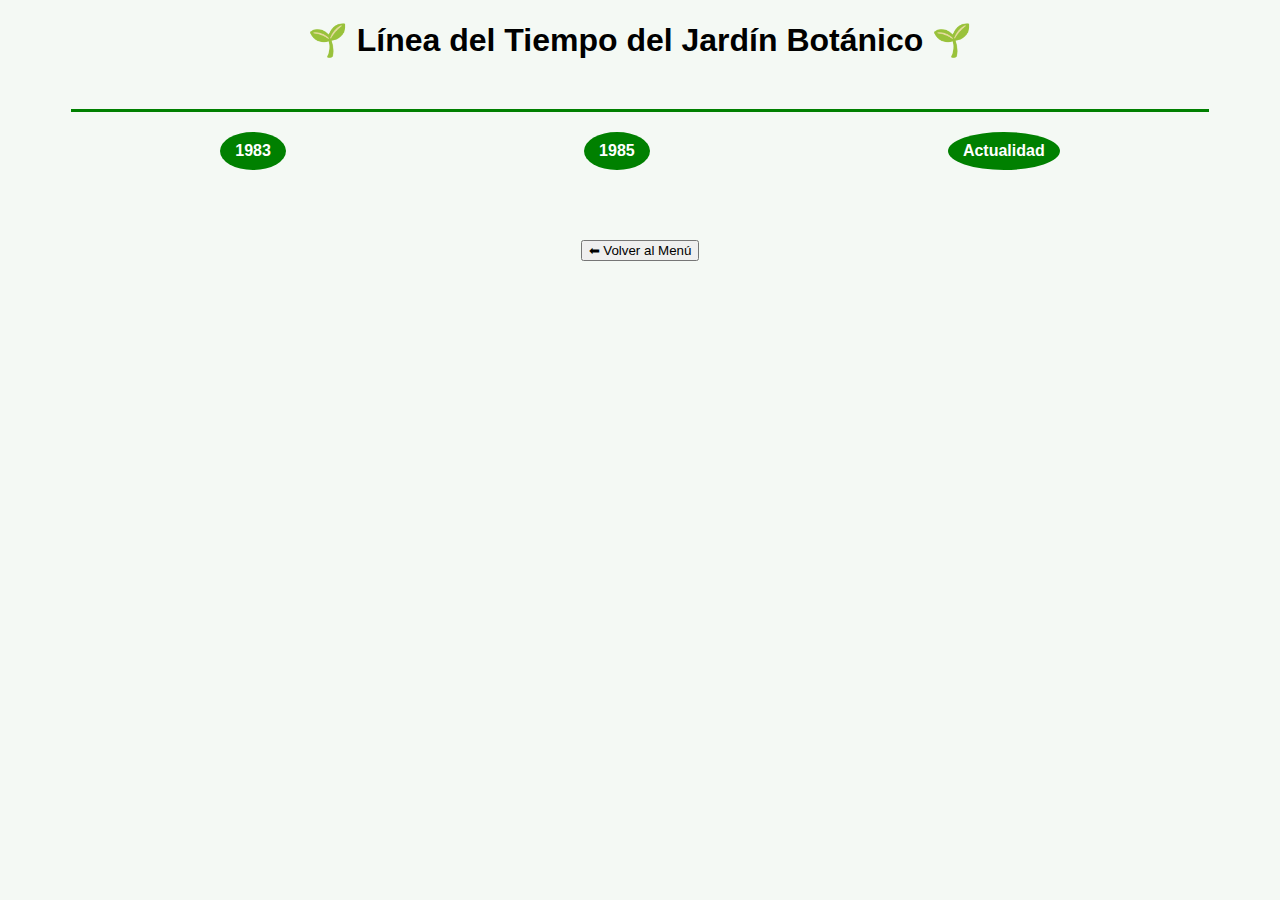
<file: lineaTiempo.html>
<!DOCTYPE html>
<html lang="es">
<head>
  <meta charset="UTF-8">
  <meta name="viewport" content="width=device-width, initial-scale=1.0">
  <title>Línea del Tiempo - Jardín Botánico</title>
  <link rel="stylesheet" href="css/lineaTiempo.css">
</head>
<body>
  <h1>🌱 Línea del Tiempo del Jardín Botánico 🌱</h1>
  
  <div class="timeline">
    <div class="event" onclick="mostrarDetalle('1983', 'El Jardín Botánico se trasladó de la ribera del río Piraí a la carretera a Cotoca, km 8.5, debido a inundaciones.')">
      <span>1983</span>
    </div>
    <div class="event" onclick="mostrarDetalle('1985', 'El Jardín Botánico fue creado oficialmente por el profesor boliviano Noel Kempff Mercado para conservar plantas de los ecosistemas acuáticos de Bolivia.')">
      <span>1985</span>
    </div>
    <div class="event" onclick="mostrarDetalle('Actualidad', 'Hoy el Jardín Botánico es un museo de plantas vivas con más de 10.000 ejemplares, un espacio de educación ambiental, recreación y conservación de flora y fauna.')">
      <span>Actualidad</span>
    </div>
  </div>

  <!-- Modal -->
  <div id="detalleModal" class="modal">
    <div class="modal-content">
      <span class="cerrar" onclick="cerrarDetalle()">❌</span>
      <h2 id="modalFecha"></h2>
      <p id="modalTexto"></p>
    </div>
  </div>

  <button onclick="window.location.href='index.html'">⬅ Volver al Menú</button>

  <script src="js/lineaTiempo.js"></script>
</body>
</html>
</file>
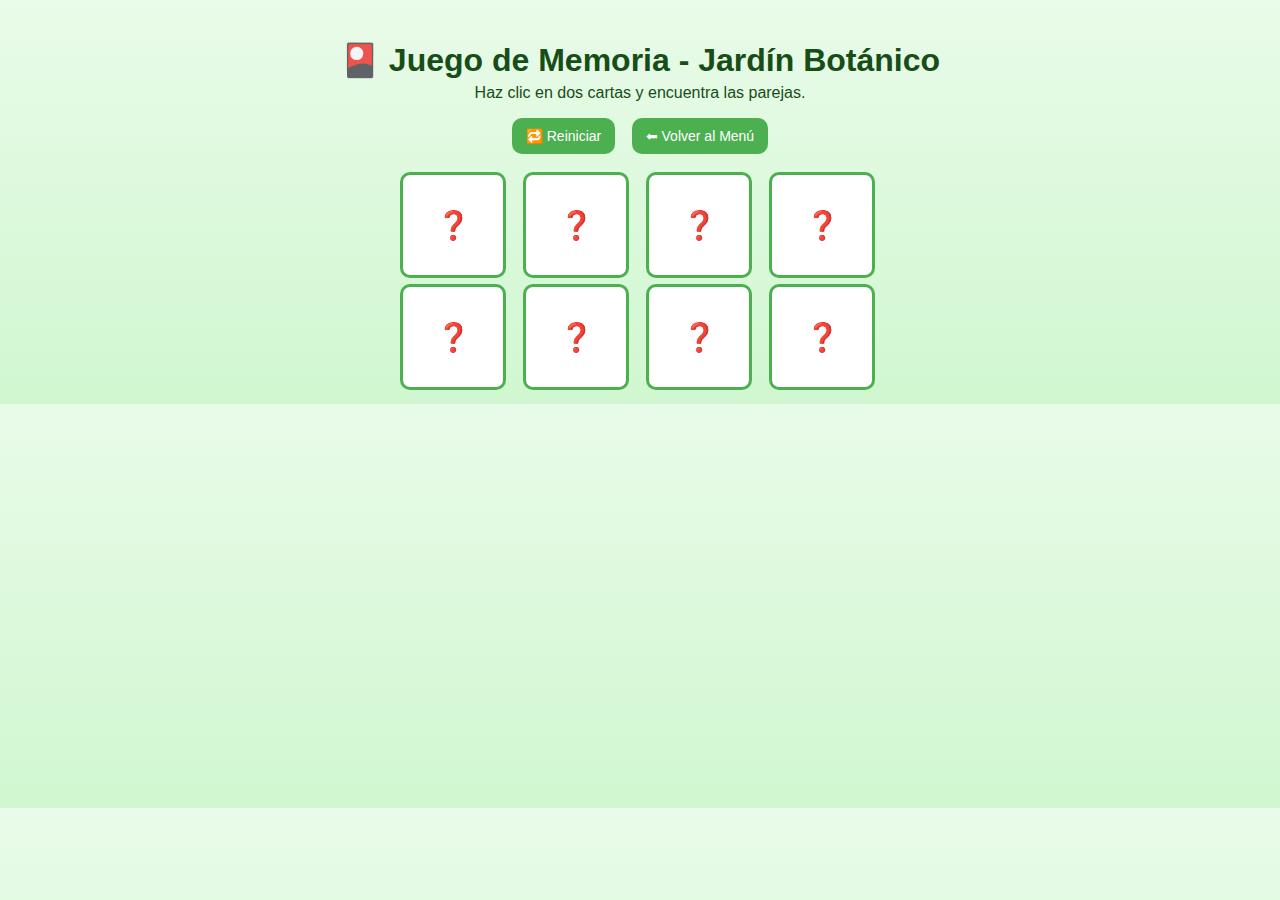
<file: memoria.html>
<!DOCTYPE html>
<html lang="es">
<head>
  <meta charset="UTF-8">
  <meta name="viewport" content="width=device-width, initial-scale=1.0">
  <title>Juego de Memoria - Jardín Botánico</title>
  <link rel="stylesheet" href="css/memoria.css">
</head>
<body>
  <h1>🎴 Juego de Memoria - Jardín Botánico</h1>
  <p>Haz clic en dos cartas y encuentra las parejas.</p>

  <div class="controls">
    <button id="resetBtn">🔁 Reiniciar</button>
    <button onclick="window.location.href='index.html'">⬅ Volver al Menú</button>
  </div>

  <div class="memory-game"></div>

  <!-- Modal de victoria -->
  <div id="winModal" class="modal">
    <div class="modal-content">
      <h2>🎉 ¡Muy bien!</h2>
      <p>Has encontrado todas las parejas.</p>
      <button onclick="cerrarModal()">Cerrar</button>
    </div>
  </div>

  <script src="js/memoria.js"></script>
</body>
</html>
</file>
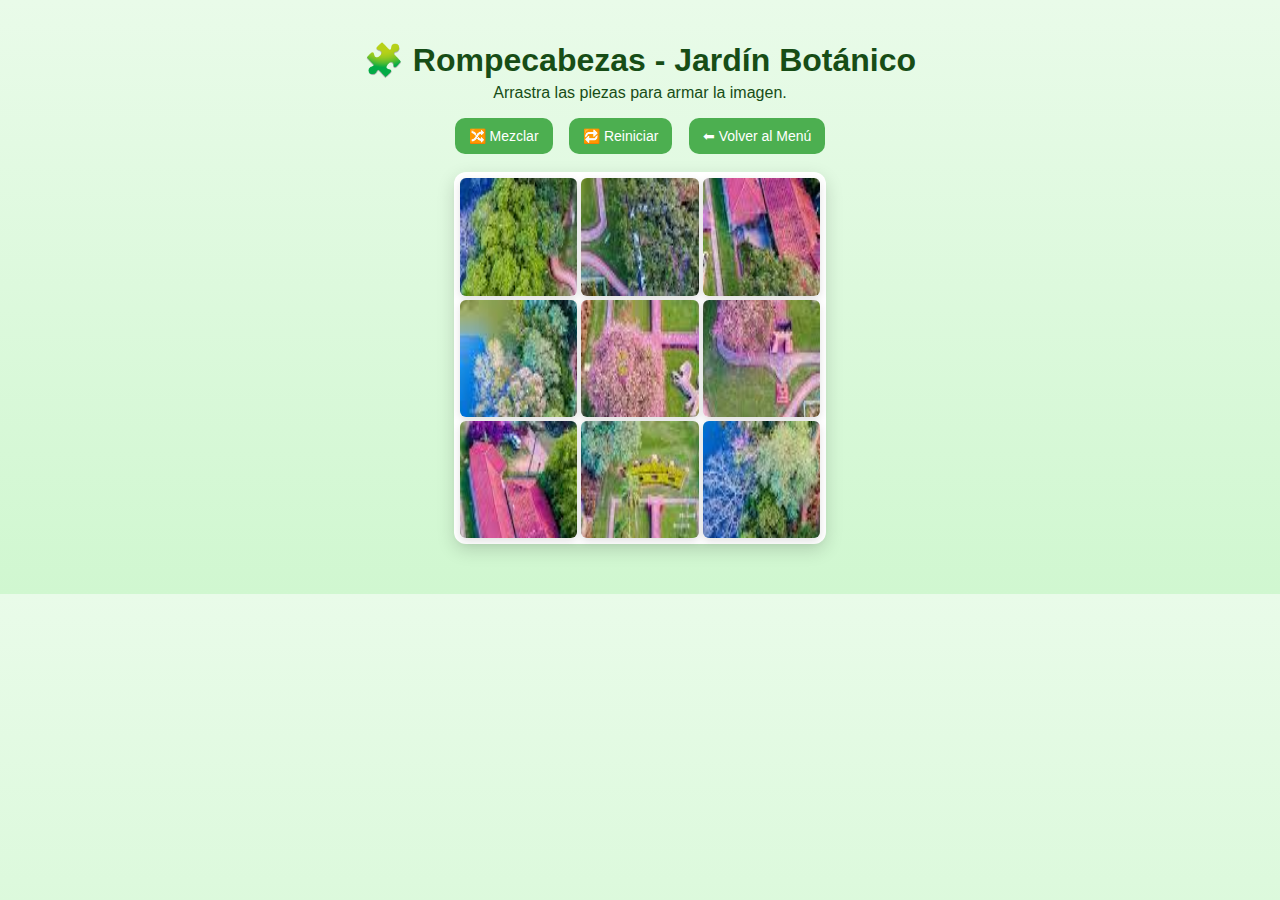
<file: rompecabezas.html>
<!DOCTYPE html>
<html lang="es">
<head>
  <meta charset="UTF-8">
  <meta name="viewport" content="width=device-width, initial-scale=1.0">
  <title>Rompecabezas - Jardín Botánico</title>
  <link rel="stylesheet" href="css/rompecabezas.css">
</head>
<body>
  <h1>🧩 Rompecabezas - Jardín Botánico</h1>
  <p>Arrastra las piezas para armar la imagen.</p>

  <div class="controls">
    <button id="shuffleBtn">🔀 Mezclar</button>
    <button id="resetBtn">🔁 Reiniciar</button>
    <button onclick="window.location.href='index.html'">⬅ Volver al Menú</button>
  </div>

  <div id="puzzle" class="puzzle" data-size="3"></div>

  <!-- Modal de victoria -->
  <div id="winModal" class="modal">
    <div class="modal-content">
      <h2>🎉 ¡Muy bien!</h2>
      <p>Has completado el rompecabezas.</p>
      <button onclick="cerrarModal()">Cerrar</button>
    </div>
  </div>

  <script src="js/rompecabezas.js"></script>
</body>
</html>
</file>
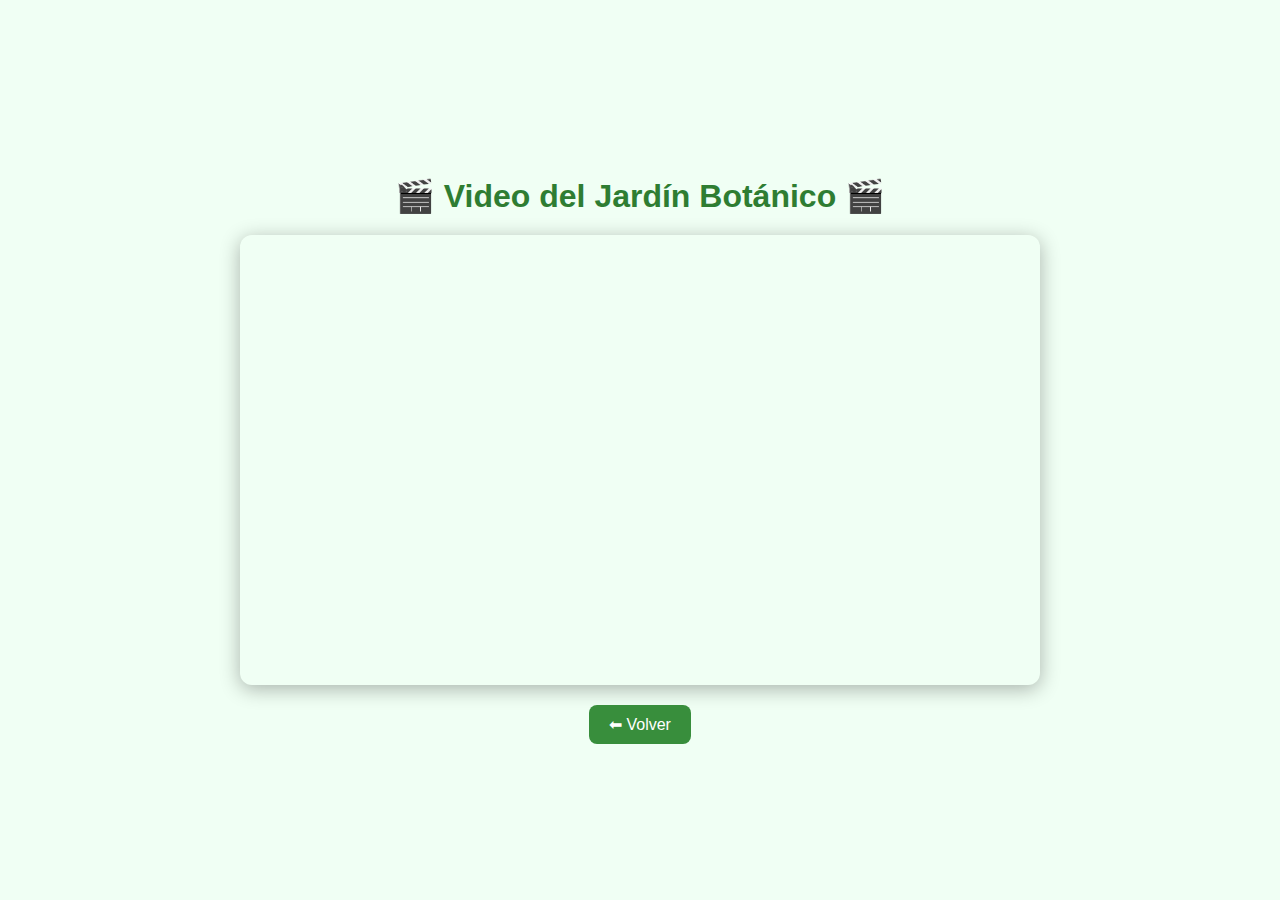
<file: video.html>
<!DOCTYPE html>
<html lang="es">
<head>
  <meta charset="UTF-8">
  <meta name="viewport" content="width=device-width, initial-scale=1.0">
  <title>Video Jardín Botánico</title>
  <style>
    body {
      margin: 0;
      background: #f0fff4;
      display: flex;
      flex-direction: column;
      align-items: center;
      justify-content: center;
      min-height: 100vh;
      font-family: Arial, sans-serif;
    }

    h1 {
      color: #2e7d32;
      margin-bottom: 20px;
    }

    iframe {
      width: 80%;
      max-width: 800px;
      height: 450px;
      border: none;
      border-radius: 12px;
      box-shadow: 0 4px 20px rgba(0,0,0,0.3);
    }

    button {
      margin-top: 20px;
      padding: 10px 20px;
      background: #388e3c;
      color: white;
      border: none;
      border-radius: 8px;
      cursor: pointer;
      font-size: 1em;
    }

    button:hover {
      background: #2e7d32;
    }
  </style>
</head>
<body>

  <h1>🎬 Video del Jardín Botánico 🎬</h1>

  <!-- YouTube Video -->
  <iframe 
    src="https://www.youtube.com/embed/gYcBfmit1T0" 
    title="Video Jardín Botánico" 
    allow="accelerometer; autoplay; clipboard-write; encrypted-media; gyroscope; picture-in-picture" 
    allowfullscreen>
  </iframe>

  <button onclick="window.history.back()">⬅ Volver</button>

</body>
</html>
</file>
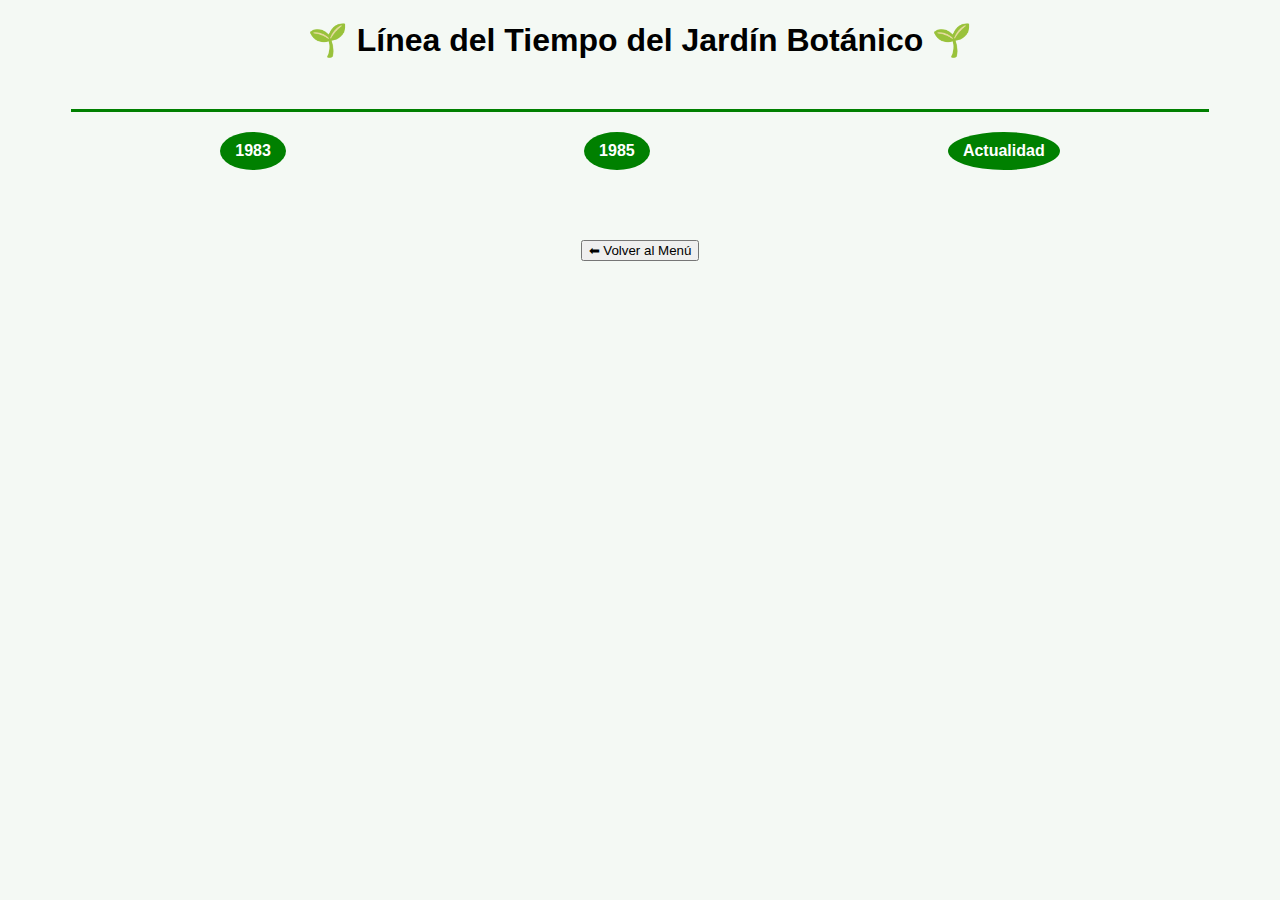
<file: jardin-botanico/lineaTiempo.html>
<!DOCTYPE html>
<html lang="es">
<head>
  <meta charset="UTF-8">
  <title>Línea del Tiempo - Jardín Botánico</title>
  <link rel="stylesheet" href="css/lineaTiempo.css">
</head>
<body>
  <h1>🌱 Línea del Tiempo del Jardín Botánico 🌱</h1>
  
  <div class="timeline">
    <div class="event" onclick="mostrarDetalle('1983', 'El Jardín Botánico se trasladó de la ribera del río Piraí a la carretera a Cotoca, km 8.5, debido a inundaciones.')">
      <span>1983</span>
    </div>
    <div class="event" onclick="mostrarDetalle('1985', 'El Jardín Botánico fue creado oficialmente por el profesor boliviano Noel Kempff Mercado para conservar plantas de los ecosistemas acuáticos de Bolivia.')">
      <span>1985</span>
    </div>
    <div class="event" onclick="mostrarDetalle('Actualidad', 'Hoy el Jardín Botánico es un museo de plantas vivas con más de 10.000 ejemplares, un espacio de educación ambiental, recreación y conservación de flora y fauna.')">
      <span>Actualidad</span>
    </div>
  </div>

  <!-- Modal -->
  <div id="detalleModal" class="modal">
    <div class="modal-content">
      <span class="cerrar" onclick="cerrarDetalle()">❌</span>
      <h2 id="modalFecha"></h2>
      <p id="modalTexto"></p>
    </div>
  </div>

  <button onclick="window.location.href='index.html'">⬅ Volver al Menú</button>

  <script src="js/lineaTiempo.js"></script>
</body>
</html>
</file>
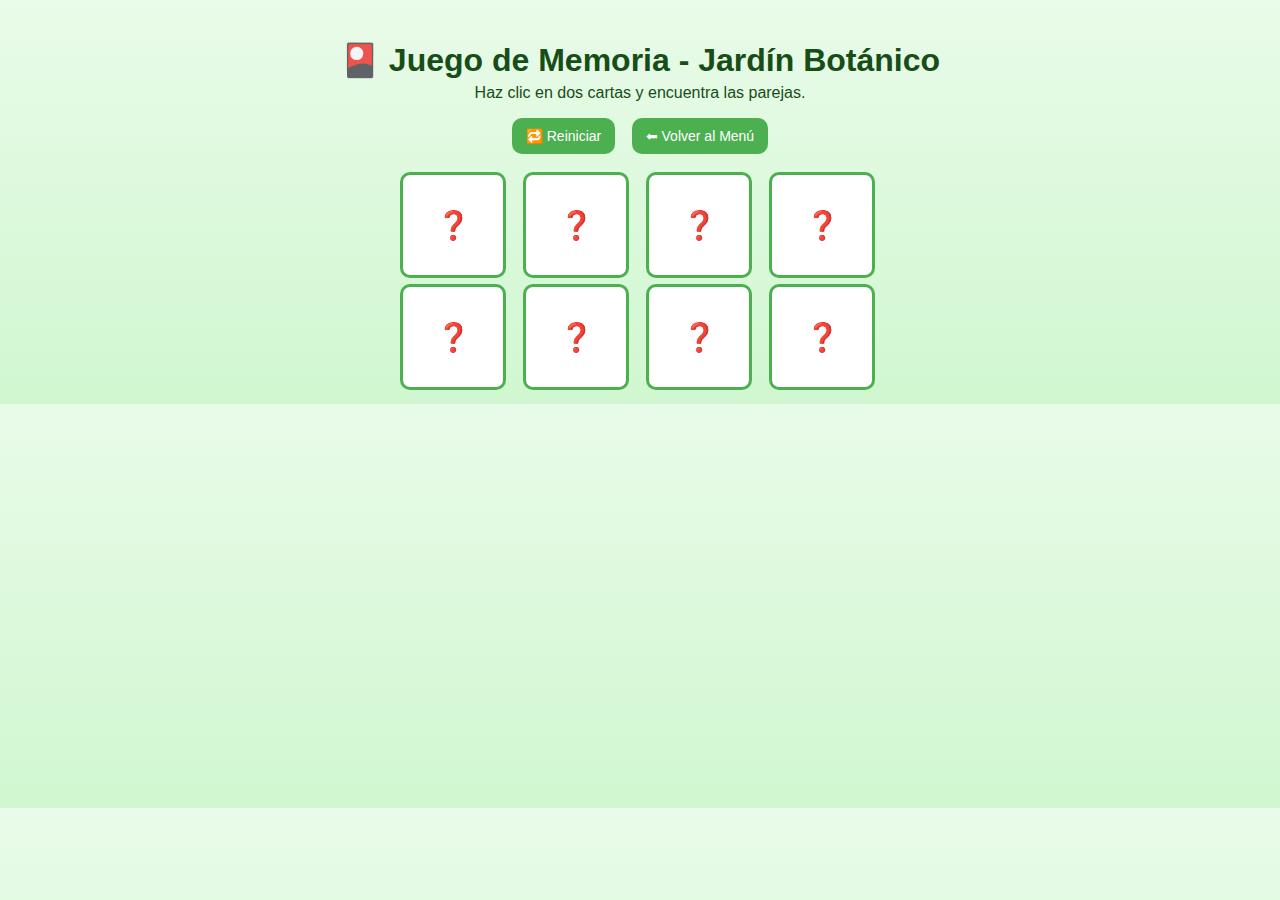
<file: jardin-botanico/memoria.html>
<!DOCTYPE html>
<html lang="es">
<head>
  <meta charset="UTF-8">
  <title>Juego de Memoria - Jardín Botánico</title>
  <link rel="stylesheet" href="css/memoria.css">
</head>
<body>
  <h1>🎴 Juego de Memoria - Jardín Botánico</h1>
  <p>Haz clic en dos cartas y encuentra las parejas.</p>

  <div class="controls">
    <button id="resetBtn">🔁 Reiniciar</button>
    <button onclick="window.location.href='index.html'">⬅ Volver al Menú</button>
  </div>

  <div class="memory-game"></div>

  <!-- Modal de victoria -->
  <div id="winModal" class="modal">
    <div class="modal-content">
      <h2>🎉 ¡Muy bien!</h2>
      <p>Has encontrado todas las parejas.</p>
      <button onclick="cerrarModal()">Cerrar</button>
    </div>
  </div>

  <script src="js/memoria.js"></script>
</body>
</html>
</file>
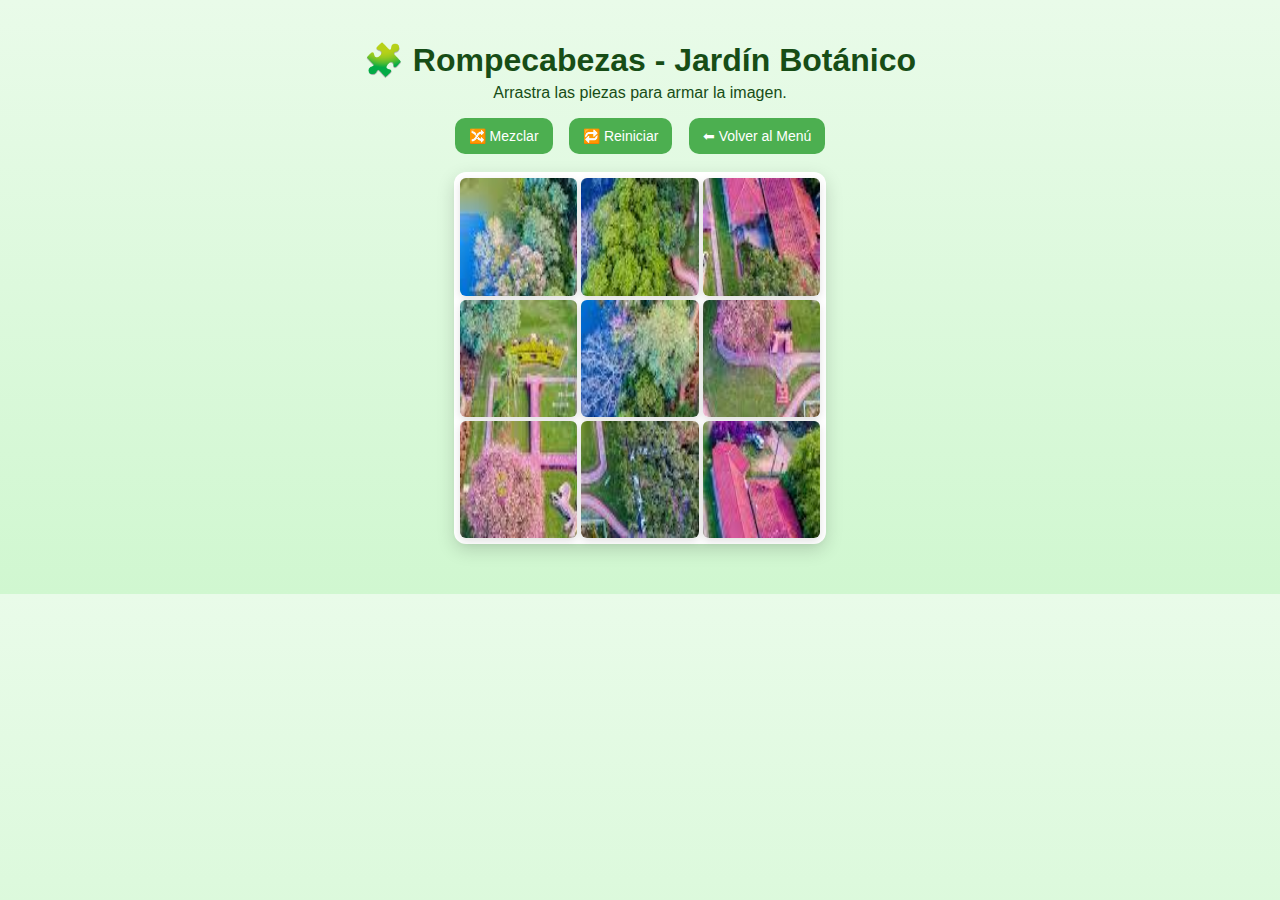
<file: jardin-botanico/rompecabezas.html>
<!DOCTYPE html>
<html lang="es">
<head>
  <meta charset="UTF-8">
  <title>Rompecabezas - Jardín Botánico</title>
  <link rel="stylesheet" href="css/rompecabezas.css">
</head>
<body>
  <h1>🧩 Rompecabezas - Jardín Botánico</h1>
  <p>Arrastra las piezas para armar la imagen.</p>

  <div class="controls">
    <button id="shuffleBtn">🔀 Mezclar</button>
    <button id="resetBtn">🔁 Reiniciar</button>
    <button onclick="window.location.href='index.html'">⬅ Volver al Menú</button>
  </div>

  <div id="puzzle" class="puzzle" data-size="3"></div>

  <!-- Modal de victoria -->
  <div id="winModal" class="modal">
    <div class="modal-content">
      <h2>🎉 ¡Muy bien!</h2>
      <p>Has completado el rompecabezas.</p>
      <button onclick="cerrarModal()">Cerrar</button>
    </div>
  </div>

  <script src="js/rompecabezas.js"></script>
</body>
</html>
</file>
<file: css/lineaTiempo.css>
body {
  font-family: Arial, sans-serif;
  text-align: center;
  background: #f4f9f4;
}

.timeline {
  position: relative;
  margin: 50px auto;
  padding: 20px 0;
  width: 90%;
  border-top: 3px solid green;
  display: flex;
  justify-content: space-around;
}

.event {
  position: relative;
  cursor: pointer;
}

.event span {
  display: inline-block;
  background: green;
  color: white;
  padding: 10px 15px;
  border-radius: 50%;
  font-weight: bold;
  transition: transform 0.3s;
}

.event span:hover {
  transform: scale(1.2);
  background: darkgreen;
}

/* Modal */
.modal {
  display: none;
  position: fixed;
  z-index: 100;
  left: 0; top: 0;
  width: 100%; height: 100%;
  background-color: rgba(0,0,0,0.6);
}

.modal-content {
  background: white;
  margin: 15% auto;
  padding: 20px;
  border-radius: 12px;
  width: 60%;
  max-width: 600px;
  text-align: left;
  position: relative;
  animation: aparecer 0.4s;
}

@keyframes aparecer {
  from {transform: scale(0.7); opacity: 0;}
  to {transform: scale(1); opacity: 1;}
}

.cerrar {
  position: absolute;
  top: 10px; right: 15px;
  font-size: 20px;
  cursor: pointer;
}
</file>
<file: css/memoria.css>
body {
  font-family: 'Comic Sans MS', cursive, sans-serif;
  background: linear-gradient(#e9fbe9, #d0f7d0);
  text-align: center;
  margin: 0;
  padding: 20px;
  color: #174d16;
}

h1 { margin-bottom: 5px; }
p { margin-top: 0; }

.controls {
  margin: 12px 0 18px;
}

.controls button {
  background: #4caf50;
  color: white;
  border: none;
  padding: 10px 14px;
  margin: 0 6px;
  border-radius: 10px;
  cursor: pointer;
  font-size: 14px;
}
.controls button:hover { background: #388e3c; }

/* tablero de cartas */
.memory-game {
  width: 480px;
  margin: 0 auto;
  display: grid;
  grid-template-columns: repeat(4, 1fr);
  gap: 12px;
  perspective: 1000px;
}

/* carta */
.memory-card {
  width: 100px;
  height: 100px;
  position: relative;
  transform-style: preserve-3d;
  transition: transform 0.6s;
  cursor: pointer;
}

.memory-card.flip {
  transform: rotateY(180deg);
}

/* cara frontal y trasera */
.memory-card .front,
.memory-card .back {
  position: absolute;
  width: 100%;
  height: 100%;
  border-radius: 10px;
  backface-visibility: hidden;
}

.memory-card .front {
  background: white;
  display: flex;
  align-items: center;
  justify-content: center;
  border: 3px solid #4caf50;
  font-size: 28px;
}

.memory-card .back {
  transform: rotateY(180deg);
  background-size: contain;  /* antes era cover */
  background-position: center;
  background-repeat: no-repeat;
  border-radius: 10px;
  backface-visibility: hidden;
}


/* modal de victoria */
.modal {
  display: none;
  position: fixed;
  z-index: 999;
  left: 0; top: 0;
  width: 100%; height: 100%;
  background: rgba(0,0,0,0.5);
  justify-content: center;
  align-items: center;
}
.modal .modal-content {
  background: white;
  padding: 20px 30px;
  border-radius: 12px;
  text-align: center;
  box-shadow: 0 8px 30px rgba(0,0,0,0.3);
}
.modal button {
  margin-top: 12px;
  background: #4caf50;
  color: white;
  border: none;
  padding: 8px 14px;
  border-radius: 8px;
  cursor: pointer;
}

/* =========================================================
   Media Queries - Pantallas Pequeñas / Móvil
========================================================= */
@media (max-width: 600px) {

  .controls button {
    font-size: 1em;
    padding: 12px 18px;
    margin: 6px 0;
    width: 90%;
    display: block;
  }

  .memory-game {
    width: 95%;
    grid-template-columns: repeat(3, 1fr); /* menos columnas para que no queden muy pequeñas */
    gap: 10px;
    margin: 20px auto;
  }

  .memory-card {
    width: 100%;
    padding-top: 100%; /* mantiene proporción cuadrada */
    position: relative;
  }

  .memory-card .front,
  .memory-card .back {
    position: absolute;
    top: 0; left: 0;
    width: 100%;
    height: 100%;
    font-size: 20px;
  }

  .modal .modal-content {
    width: 90%;
    padding: 15px 20px;
  }

  .modal button {
    width: 90%;
    padding: 10px 0;
    font-size: 1em;
  }
}
</file>
<file: css/rompecabezas.css>
body {
  font-family: 'Comic Sans MS', cursive, sans-serif;
  background: linear-gradient(#e9fbe9, #d0f7d0);
  text-align: center;
  margin: 0;
  padding: 20px;
  color: #174d16;
}

h1 { margin-bottom: 5px; }
p { margin-top: 0; }

.controls {
  margin: 12px 0 18px;
}

.controls button {
  background: #4caf50;
  color: white;
  border: none;
  padding: 10px 14px;
  margin: 0 6px;
  border-radius: 10px;
  cursor: pointer;
  font-size: 14px;
}
.controls button:hover { background: #388e3c; }

/* Contenedor del rompecabezas */
.puzzle {
  width: 360px;              /* tamaño del rompecabezas - cambia si quieres */
  height: 360px;
  margin: 0 auto 30px;
  display: grid;
  grid-template-columns: repeat(3, 1fr);
  grid-template-rows: repeat(3, 1fr);
  gap: 4px;
  background: #fff;
  padding: 6px;
  border-radius: 12px;
  box-shadow: 0 6px 18px rgba(0,0,0,0.15);
}

/* Cada pieza */
.tile {
  background-repeat: no-repeat;
  background-size: calc(300%) calc(300%); /* size = (n * 100)% */
  border-radius: 6px;
  cursor: grab;
  box-shadow: 0 3px 8px rgba(0,0,0,0.12);
  user-select: none;
}

/* efecto al arrastrar */
.tile.dragging {
  opacity: 0.6;
  transform: scale(1.03);
}

/* Modal de victoria */
.modal {
  display: none;
  position: fixed;
  z-index: 999;
  left: 0; top: 0;
  width: 100%; height: 100%;
  background: rgba(0,0,0,0.5);
  justify-content: center;
  align-items: center;
}
.modal .modal-content {
  background: white;
  padding: 20px 30px;
  border-radius: 12px;
  text-align: center;
  box-shadow: 0 8px 30px rgba(0,0,0,0.3);
}
.modal button {
  margin-top: 12px;
  background: #4caf50;
  color: white;
  border: none;
  padding: 8px 14px;
  border-radius: 8px;
  cursor: pointer;
}

@media (max-width: 600px) {
  .controls button {
    width: 90%;
    font-size: 1em;
    padding: 12px 0;
    margin: 6px auto;
    display: block;
  }

  .puzzle {
    width: 95%;
    max-width: 360px; /* opcional, para no hacerla gigante */
    gap: 4px;
    margin-bottom: 20px;
  }

  .tile {
    width: 100%;
    aspect-ratio: 1 / 1; /* mantiene cuadrado sin padding hacks */
    background-size: calc(100% * 3) calc(100% * 3); /* ajusta al tamaño de la celda */
  }

  .modal .modal-content {
    width: 90%;
    padding: 15px 20px;
  }

  .modal button {
    width: 90%;
    padding: 10px 0;
    font-size: 1em;
  }
}
</file>
<file: jardin-botanico/css/lineaTiempo.css>
body {
  font-family: Arial, sans-serif;
  text-align: center;
  background: #f4f9f4;
}

.timeline {
  position: relative;
  margin: 50px auto;
  padding: 20px 0;
  width: 90%;
  border-top: 3px solid green;
  display: flex;
  justify-content: space-around;
}

.event {
  position: relative;
  cursor: pointer;
}

.event span {
  display: inline-block;
  background: green;
  color: white;
  padding: 10px 15px;
  border-radius: 50%;
  font-weight: bold;
  transition: transform 0.3s;
}

.event span:hover {
  transform: scale(1.2);
  background: darkgreen;
}

/* Modal */
.modal {
  display: none;
  position: fixed;
  z-index: 100;
  left: 0; top: 0;
  width: 100%; height: 100%;
  background-color: rgba(0,0,0,0.6);
}

.modal-content {
  background: white;
  margin: 15% auto;
  padding: 20px;
  border-radius: 12px;
  width: 60%;
  max-width: 600px;
  text-align: left;
  position: relative;
  animation: aparecer 0.4s;
}

@keyframes aparecer {
  from {transform: scale(0.7); opacity: 0;}
  to {transform: scale(1); opacity: 1;}
}

.cerrar {
  position: absolute;
  top: 10px; right: 15px;
  font-size: 20px;
  cursor: pointer;
}
</file>
<file: jardin-botanico/css/memoria.css>
body {
  font-family: 'Comic Sans MS', cursive, sans-serif;
  background: linear-gradient(#e9fbe9, #d0f7d0);
  text-align: center;
  margin: 0;
  padding: 20px;
  color: #174d16;
}

h1 { margin-bottom: 5px; }
p { margin-top: 0; }

.controls {
  margin: 12px 0 18px;
}

.controls button {
  background: #4caf50;
  color: white;
  border: none;
  padding: 10px 14px;
  margin: 0 6px;
  border-radius: 10px;
  cursor: pointer;
  font-size: 14px;
}
.controls button:hover { background: #388e3c; }

/* tablero de cartas */
.memory-game {
  width: 480px;
  margin: 0 auto;
  display: grid;
  grid-template-columns: repeat(4, 1fr);
  gap: 12px;
  perspective: 1000px;
}

/* carta */
.memory-card {
  width: 100px;
  height: 100px;
  position: relative;
  transform-style: preserve-3d;
  transition: transform 0.6s;
  cursor: pointer;
}

.memory-card.flip {
  transform: rotateY(180deg);
}

/* cara frontal y trasera */
.memory-card .front,
.memory-card .back {
  position: absolute;
  width: 100%;
  height: 100%;
  border-radius: 10px;
  backface-visibility: hidden;
}

.memory-card .front {
  background: white;
  display: flex;
  align-items: center;
  justify-content: center;
  border: 3px solid #4caf50;
  font-size: 28px;
}

.memory-card .back {
  transform: rotateY(180deg);
  background-size: cover;
  background-position: center;
  border-radius: 10px;
}

/* modal de victoria */
.modal {
  display: none;
  position: fixed;
  z-index: 999;
  left: 0; top: 0;
  width: 100%; height: 100%;
  background: rgba(0,0,0,0.5);
  justify-content: center;
  align-items: center;
}
.modal .modal-content {
  background: white;
  padding: 20px 30px;
  border-radius: 12px;
  text-align: center;
  box-shadow: 0 8px 30px rgba(0,0,0,0.3);
}
.modal button {
  margin-top: 12px;
  background: #4caf50;
  color: white;
  border: none;
  padding: 8px 14px;
  border-radius: 8px;
  cursor: pointer;
}
</file>
<file: jardin-botanico/css/rompecabezas.css>
body {
  font-family: 'Comic Sans MS', cursive, sans-serif;
  background: linear-gradient(#e9fbe9, #d0f7d0);
  text-align: center;
  margin: 0;
  padding: 20px;
  color: #174d16;
}

h1 { margin-bottom: 5px; }
p { margin-top: 0; }

.controls {
  margin: 12px 0 18px;
}

.controls button {
  background: #4caf50;
  color: white;
  border: none;
  padding: 10px 14px;
  margin: 0 6px;
  border-radius: 10px;
  cursor: pointer;
  font-size: 14px;
}
.controls button:hover { background: #388e3c; }

/* Contenedor del rompecabezas */
.puzzle {
  width: 360px;              /* tamaño del rompecabezas - cambia si quieres */
  height: 360px;
  margin: 0 auto 30px;
  display: grid;
  grid-template-columns: repeat(3, 1fr);
  grid-template-rows: repeat(3, 1fr);
  gap: 4px;
  background: #fff;
  padding: 6px;
  border-radius: 12px;
  box-shadow: 0 6px 18px rgba(0,0,0,0.15);
}

/* Cada pieza */
.tile {
  background-repeat: no-repeat;
  background-size: calc(300%) calc(300%); /* size = (n * 100)% */
  border-radius: 6px;
  cursor: grab;
  box-shadow: 0 3px 8px rgba(0,0,0,0.12);
  user-select: none;
}

/* efecto al arrastrar */
.tile.dragging {
  opacity: 0.6;
  transform: scale(1.03);
}

/* Modal de victoria */
.modal {
  display: none;
  position: fixed;
  z-index: 999;
  left: 0; top: 0;
  width: 100%; height: 100%;
  background: rgba(0,0,0,0.5);
  justify-content: center;
  align-items: center;
}
.modal .modal-content {
  background: white;
  padding: 20px 30px;
  border-radius: 12px;
  text-align: center;
  box-shadow: 0 8px 30px rgba(0,0,0,0.3);
}
.modal button {
  margin-top: 12px;
  background: #4caf50;
  color: white;
  border: none;
  padding: 8px 14px;
  border-radius: 8px;
  cursor: pointer;
}
</file>
